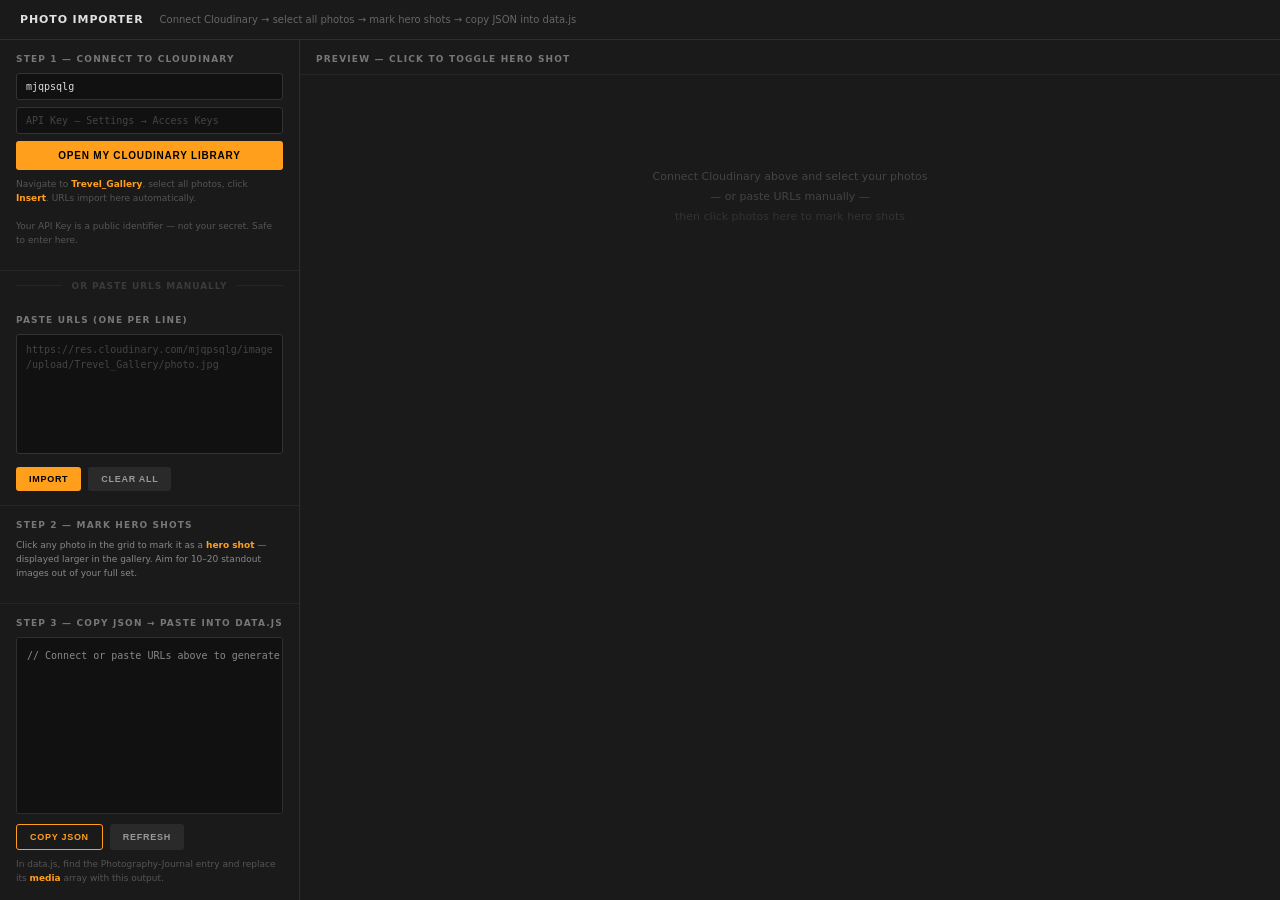
<file: photo-importer.html>
<!DOCTYPE html>
<html lang="en">
<head>
  <meta charset="UTF-8">
  <title>Photo Importer — Darren Hummel</title>
  <style>
    * { box-sizing: border-box; margin: 0; padding: 0; }
    body {
      font-family: 'Inter', system-ui, sans-serif;
      background: #1a1a1a;
      color: #e0e0e0;
      font-size: 11px;
      height: 100vh;
      display: flex;
      flex-direction: column;
      overflow: hidden;
    }
    header {
      padding: 13px 20px;
      border-bottom: 1px solid #2e2e2e;
      display: flex;
      align-items: center;
      gap: 16px;
      flex-shrink: 0;
    }
    header h1 { font-size: 11px; font-weight: 600; letter-spacing: 0.08em; text-transform: uppercase; }
    header .sub { font-size: 10px; color: #666; }
    .main { display: flex; flex: 1; overflow: hidden; }

    /* Left panel */
    .left-panel {
      width: 300px;
      flex-shrink: 0;
      border-right: 1px solid #2e2e2e;
      display: flex;
      flex-direction: column;
      overflow-y: auto;
    }
    .section { padding: 14px 16px; border-bottom: 1px solid #252525; }
    .label {
      font-size: 9px; font-weight: 700; text-transform: uppercase;
      letter-spacing: 0.13em; color: #777; margin-bottom: 9px;
    }
    input[type="text"], textarea {
      width: 100%;
      background: #111;
      border: 1px solid #333;
      border-radius: 3px;
      color: #ddd;
      font-size: 10px;
      font-family: monospace;
      padding: 7px 9px;
      outline: none;
    }
    input[type="text"] { margin-bottom: 7px; }
    input[type="text"]:focus, textarea:focus { border-color: #FF9F1C; }
    input[type="text"]::placeholder, textarea::placeholder { color: #444; }
    textarea { height: 120px; resize: none; line-height: 1.55; }
    .hint { font-size: 9px; color: #555; line-height: 1.55; margin-top: 7px; }
    .hint b { color: #FF9F1C; font-weight: 600; }
    .stat { font-size: 10px; color: #666; margin-top: 8px; }
    .stat b { color: #FF9F1C; }
    .btn-row { display: flex; gap: 7px; margin-top: 10px; }
    button {
      padding: 7px 13px; border: none; border-radius: 3px;
      font-size: 9px; font-weight: 700; letter-spacing: 0.08em;
      text-transform: uppercase; cursor: pointer; transition: opacity 0.15s;
    }
    button:hover { opacity: 0.8; }
    .btn-primary  { background: #FF9F1C; color: #000; }
    .btn-ghost    { background: #2a2a2a; color: #999; }
    .btn-copy     { background: transparent; color: #FF9F1C; border: 1px solid #FF9F1C; }
    .btn-connect  { width: 100%; padding: 9px; background: #FF9F1C; color: #000; border: none; border-radius: 3px; font-size: 10px; font-weight: 700; letter-spacing: 0.08em; text-transform: uppercase; cursor: pointer; }
    .btn-connect:hover { opacity: 0.85; }
    .divider {
      display: flex; align-items: center; gap: 10px;
      padding: 10px 16px; color: #3a3a3a; font-size: 9px;
      font-weight: 700; letter-spacing: 0.1em; text-transform: uppercase;
    }
    .divider::before, .divider::after { content: ''; flex: 1; height: 1px; background: #252525; }
    .output-wrap { flex: 1; display: flex; flex-direction: column; padding: 14px 16px; min-height: 200px; }
    .output-box {
      flex: 1; background: #111; border: 1px solid #2e2e2e;
      border-radius: 3px; padding: 10px; font-family: monospace;
      font-size: 10px; color: #888; overflow-y: auto;
      white-space: pre; line-height: 1.55; min-height: 120px;
    }
    .copied { animation: flashGreen 0.4s ease; }
    @keyframes flashGreen { 50% { color: #4caf50; border-color: #4caf50; } }

    /* Right panel */
    .right-panel { flex: 1; display: flex; flex-direction: column; overflow: hidden; }
    .grid-header {
      padding: 14px 16px 10px; display: flex; align-items: center;
      justify-content: space-between; border-bottom: 1px solid #252525; flex-shrink: 0;
    }
    .photo-grid {
      flex: 1; overflow-y: auto; padding: 12px;
      display: grid; grid-template-columns: repeat(auto-fill, minmax(110px, 1fr));
      gap: 6px; align-content: start;
    }
    .empty-msg {
      grid-column: 1/-1; text-align: center; padding: 80px 20px;
      color: #444; font-size: 11px; line-height: 1.8;
    }
    .thumb {
      aspect-ratio: 1; border-radius: 3px; overflow: hidden; cursor: pointer;
      position: relative; border: 2px solid transparent;
      transition: border-color 0.15s, transform 0.1s; background: #111;
    }
    .thumb:hover { transform: scale(1.03); }
    .thumb img { width: 100%; height: 100%; object-fit: cover; display: block; }
    .thumb.hero-shot { border-color: #FF9F1C; }
    .thumb .hero-badge {
      position: absolute; top: 5px; right: 5px; background: #FF9F1C;
      color: #000; font-size: 7px; font-weight: 800; letter-spacing: 0.06em;
      padding: 2px 5px; border-radius: 2px; display: none;
    }
    .thumb.hero-shot .hero-badge { display: block; }
    .thumb .num {
      position: absolute; bottom: 4px; left: 5px;
      background: rgba(0,0,0,0.65); color: rgba(255,255,255,0.7);
      font-size: 8px; padding: 1px 4px; border-radius: 2px;
    }
  </style>
</head>
<body>

<header>
  <h1>Photo Importer</h1>
  <div class="sub">Connect Cloudinary → select all photos → mark hero shots → copy JSON into data.js</div>
</header>

<div class="main">
  <!-- Left panel -->
  <div class="left-panel">

    <!-- Step 1: Cloudinary connect -->
    <div class="section">
      <div class="label">Step 1 — Connect to Cloudinary</div>
      <input type="text" id="cloudName" placeholder="Cloud name (e.g. mjqpsqlg)" value="mjqpsqlg">
      <input type="text" id="apiKey" placeholder="API Key — Settings → Access Keys">
      <button class="btn-connect" onclick="openCloudinaryLibrary()">Open My Cloudinary Library</button>
      <div class="hint" style="margin-top:8px">
        Navigate to <b>Trevel_Gallery</b>, select all photos, click <b>Insert</b>.
        URLs import here automatically.<br><br>
        Your API Key is a public identifier — not your secret. Safe to enter here.
      </div>
      <div class="stat" id="importStat"></div>
    </div>

    <div class="divider">or paste URLs manually</div>

    <!-- Step 1b: Manual paste -->
    <div class="section">
      <div class="label">Paste URLs (one per line)</div>
      <textarea id="urlInput" placeholder="https://res.cloudinary.com/mjqpsqlg/image/upload/Trevel_Gallery/photo.jpg"></textarea>
      <div class="btn-row">
        <button class="btn-primary" onclick="importUrls()">Import</button>
        <button class="btn-ghost" onclick="clearAll()">Clear All</button>
      </div>
    </div>

    <!-- Step 2: Hero tip -->
    <div class="section">
      <div class="label">Step 2 — Mark Hero Shots</div>
      <div class="hint" style="color:#888">
        Click any photo in the grid to mark it as a <b>hero shot</b> — displayed larger in the gallery. Aim for 10–20 standout images out of your full set.
      </div>
      <div class="stat" id="heroStat"></div>
    </div>

    <!-- Step 3: Output -->
    <div class="output-wrap">
      <div class="label">Step 3 — Copy JSON → paste into data.js</div>
      <div class="output-box" id="outputBox">// Connect or paste URLs above to generate JSON</div>
      <div class="btn-row" style="margin-top:10px">
        <button class="btn-copy" id="copyBtn" onclick="copyJson()">Copy JSON</button>
        <button class="btn-ghost" onclick="generateJson()">Refresh</button>
      </div>
      <div class="hint" style="margin-top:8px">
        In data.js, find the Photography-Journal entry and replace its <b>media</b> array with this output.
      </div>
    </div>
  </div>

  <!-- Right panel: photo grid -->
  <div class="right-panel">
    <div class="grid-header">
      <div class="label" style="margin:0">Preview — click to toggle hero shot</div>
      <div class="stat" id="gridStat"></div>
    </div>
    <div class="photo-grid" id="photoGrid">
      <div class="empty-msg">
        Connect Cloudinary above and select your photos<br>
        — or paste URLs manually —<br>
        <span style="color:#333">then click photos here to mark hero shots</span>
      </div>
    </div>
  </div>
</div>

<script src="https://media-library.cloudinary.com/global/all.js"></script>
<script>
  let photos = [];
  let mlWidget = null;

  /* ── Cloudinary library widget ── */
  function openCloudinaryLibrary() {
    const cloudName = document.getElementById('cloudName').value.trim();
    const apiKey    = document.getElementById('apiKey').value.trim();

    if (!cloudName) { alert('Enter your Cloudinary cloud name first.'); return; }
    if (!apiKey)    { alert('Enter your API Key first.\nFind it in Cloudinary → Settings → Access Keys.'); return; }

    if (mlWidget) {
      mlWidget.show();
      return;
    }

    mlWidget = cloudinary.createMediaLibrary(
      {
        cloud_name:  cloudName,
        api_key:     apiKey,
        multiple:    true,
        max_files:   400,
        insert_caption: 'Import Selected Photos',
      },
      {
        insertHandler: function(data) {
          if (!data || !data.assets || !data.assets.length) return;

          const existingUrls = new Set(photos.map(p => p.url));
          const incoming = data.assets
            .map(a => cleanUrl(a.secure_url))
            .filter(u => !existingUrls.has(u))
            .map(u => ({ url: u, hero: false }));

          photos = [...photos, ...incoming];
          renderGrid();
          generateJson();
          document.getElementById('importStat').innerHTML =
            `<b>${photos.length}</b> photos loaded`;
        }
      }
    );
    mlWidget.show();
  }

  /* ── Manual URL paste ── */
  function importUrls() {
    const raw = document.getElementById('urlInput').value.trim();
    if (!raw) return;

    const lines = raw.split('\n').map(l => l.trim()).filter(l => l.startsWith('http'));
    if (!lines.length) { alert('No valid URLs found. Each URL should start with https://'); return; }

    const existingUrls = new Set(photos.map(p => p.url));
    const incoming = lines
      .map(cleanUrl)
      .filter(u => !existingUrls.has(u))
      .map(u => ({ url: u, hero: false }));

    photos = [...photos, ...incoming];
    renderGrid();
    generateJson();
    document.getElementById('importStat').innerHTML = `<b>${photos.length}</b> photos loaded`;
  }

  function cleanUrl(url) {
    try {
      const u = new URL(url);
      ['share','fl','fe','_i'].forEach(k => u.searchParams.delete(k));
      const s = u.search === '?' ? '' : u.search;
      return u.origin + u.pathname + s;
    } catch { return url; }
  }

  function thumbSrc(url) {
    if (url.includes('res.cloudinary.com') && url.includes('/upload/')) {
      return url.replace('/upload/', '/upload/w_220,h_220,c_fill,q_auto,f_auto/');
    }
    return url;
  }

  /* ── Grid render ── */
  function renderGrid() {
    const grid = document.getElementById('photoGrid');
    if (!photos.length) {
      grid.innerHTML = '<div class="empty-msg">No photos yet</div>';
      return;
    }
    grid.innerHTML = photos.map((p, i) => `
      <div class="thumb${p.hero ? ' hero-shot' : ''}" id="t${i}" onclick="toggleHero(${i})">
        <img src="${thumbSrc(p.url)}" loading="lazy" alt="">
        <div class="hero-badge">HERO</div>
        <div class="num">${i + 1}</div>
      </div>`).join('');
    updateCounts();
  }

  function toggleHero(i) {
    photos[i].hero = !photos[i].hero;
    const el = document.getElementById('t' + i);
    el.classList.toggle('hero-shot', photos[i].hero);
    el.querySelector('.hero-badge').style.display = photos[i].hero ? 'block' : 'none';
    updateCounts();
    generateJson();
  }

  /* ── JSON output ── */
  function generateJson() {
    if (!photos.length) return;
    const lines = photos.map(p => {
      const obj = { type: 'image', src: p.url };
      if (p.hero) obj.hero = true;
      return '    ' + JSON.stringify(obj);
    });
    document.getElementById('outputBox').textContent =
      '"media": [\n' + lines.join(',\n') + '\n  ]';
  }

  function copyJson() {
    const text = document.getElementById('outputBox').textContent;
    navigator.clipboard.writeText(text).then(() => {
      const btn = document.getElementById('copyBtn');
      const orig = btn.textContent;
      btn.textContent = '✓ Copied!';
      btn.classList.add('copied');
      setTimeout(() => { btn.textContent = orig; btn.classList.remove('copied'); }, 1800);
    });
  }

  function clearAll() {
    if (photos.length && !confirm('Clear all photos?')) return;
    photos = [];
    mlWidget = null;
    document.getElementById('urlInput').value = '';
    document.getElementById('outputBox').textContent = '// Connect or paste URLs above to generate JSON';
    document.getElementById('importStat').textContent = '';
    document.getElementById('heroStat').textContent = '';
    document.getElementById('gridStat').textContent = '';
    document.getElementById('photoGrid').innerHTML =
      '<div class="empty-msg">Connect Cloudinary above and select your photos<br>— or paste URLs manually —</div>';
  }

  function updateCounts() {
    const h = photos.filter(p => p.hero).length;
    document.getElementById('heroStat').innerHTML = h ? `<b>${h}</b> hero shots marked` : 'None marked yet';
    document.getElementById('gridStat').innerHTML =
      `<b>${photos.length}</b> photos &nbsp;·&nbsp; <b style="color:#FF9F1C">${h}</b> heroes`;
  }
</script>
</body>
</html>
</file>
